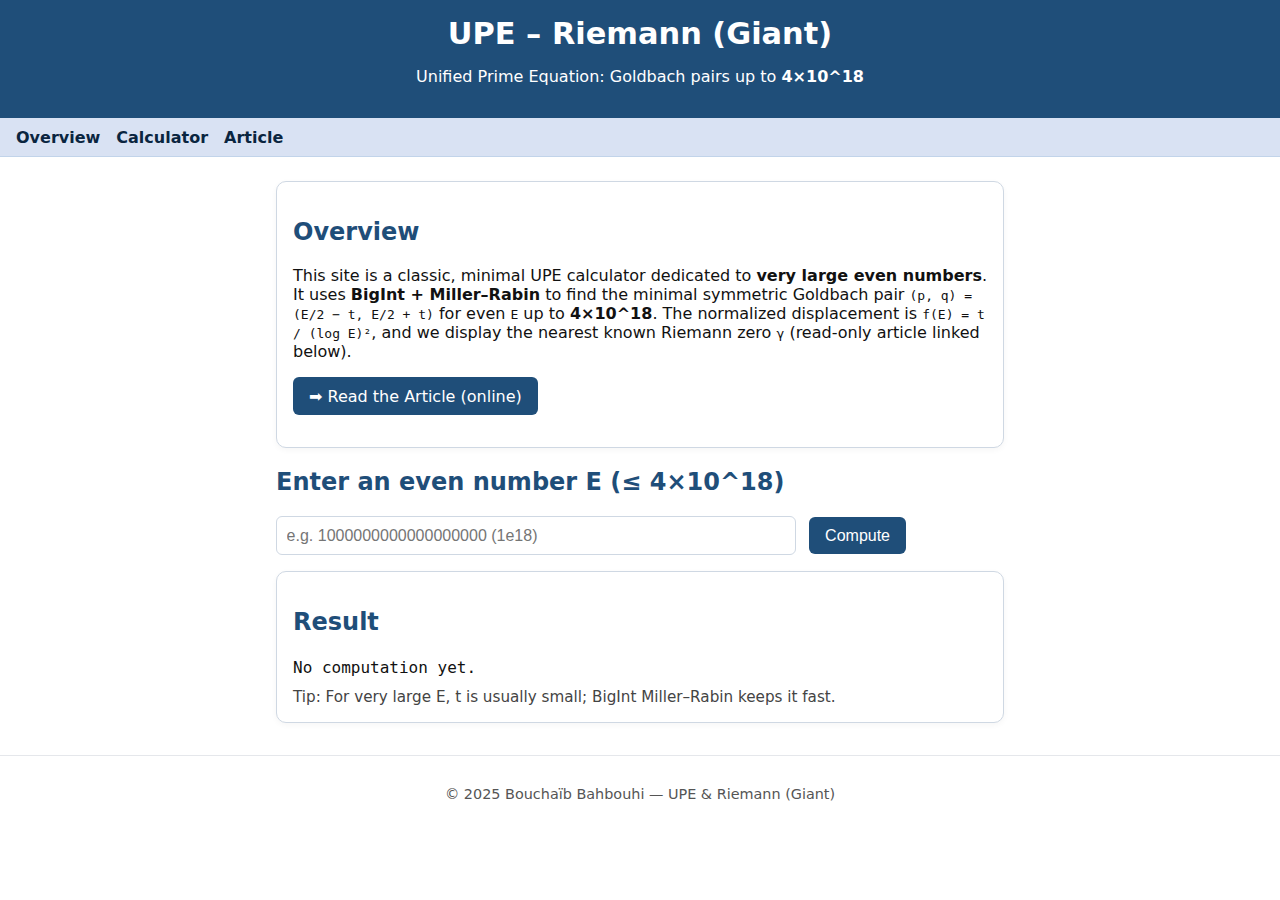
<file: index.html>
<!DOCTYPE html>
<html lang="en">
<head>
  <meta charset="UTF-8" />
  <meta name="viewport" content="width=device-width, initial-scale=1.0"/>
  <title>UPE–Riemann (Giant) — 4×10^18 Calculator</title>
  <link rel="stylesheet" href="style.css"/>
  <meta name="description" content="UPE–Riemann Giant: BigInt + Miller–Rabin calculator for Goldbach pairs up to 4×10^18, with an online read-only article.">
</head>
<body>
  <header>
    <h1>UPE – Riemann (Giant)</h1>
    <p>Unified Prime Equation: Goldbach pairs up to <strong>4×10^18</strong></p>
  </header>

  <nav>
    <a href="#overview">Overview</a>
    <a href="#calc">Calculator</a>
    <a href="article.html">Article</a>
  </nav>

  <main>
    <section id="overview" class="card">
      <h2>Overview</h2>
      <p>
        This site is a classic, minimal UPE calculator dedicated to <strong>very large even numbers</strong>.
        It uses <strong>BigInt + Miller–Rabin</strong> to find the minimal symmetric Goldbach pair
        <code>(p, q) = (E/2 − t, E/2 + t)</code> for even <code>E</code> up to <strong>4×10^18</strong>.
        The normalized displacement is <code>f(E) = t / (log E)²</code>, and we display the nearest
        known Riemann zero <code>γ</code> (read-only article linked below).
      </p>
      <p><a class="btn" href="article.html">➡ Read the Article (online)</a></p>
    </section>

    <section id="calc">
      <h2>Enter an even number E (≤ 4×10^18)</h2>
      <input type="text" id="evenInput" placeholder="e.g. 1000000000000000000 (1e18)" />
      <button onclick="computeUPE()">Compute</button>

      <div id="result" class="card">
        <h2>Result</h2>
        <div id="output">No computation yet.</div>
        <div id="note" class="note">
          Tip: For very large E, t is usually small; BigInt Miller–Rabin keeps it fast.
        </div>
      </div>
    </section>
  </main>

  <footer>
    <p>© 2025 Bouchaïb Bahbouhi — UPE &amp; Riemann (Giant)</p>
  </footer>

  <script src="script.js"></script>
</body>
</html>
</file>
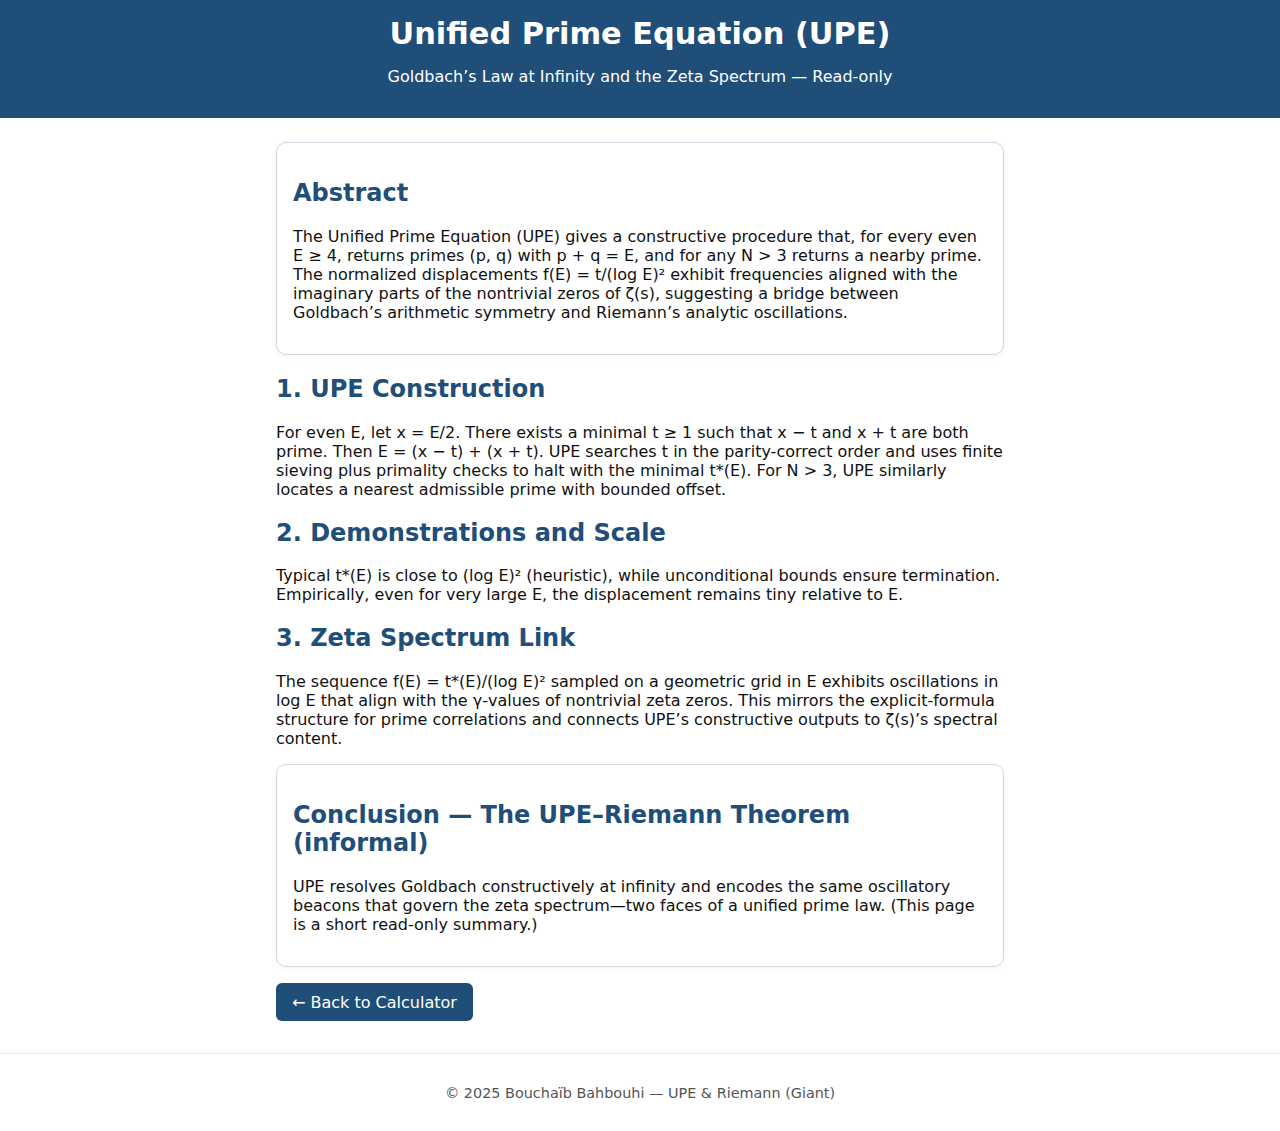
<file: article.html>
<!DOCTYPE html>
<html lang="en">
<head>
  <meta charset="UTF-8">
  <meta name="viewport" content="width=device-width, initial-scale=1.0">
  <title>Unified Prime Equation (UPE) — Article (Read-only)</title>
  <link rel="stylesheet" href="style.css">
  <meta name="description" content="Read-only article: UPE, Goldbach’s Law at Infinity, and the Zeta Spectrum (summary).">
</head>
<body>
  <header>
    <h1>Unified Prime Equation (UPE)</h1>
    <p>Goldbach’s Law at Infinity and the Zeta Spectrum — Read-only</p>
  </header>

  <main>
    <section class="card">
      <h2>Abstract</h2>
      <p>
        The Unified Prime Equation (UPE) gives a constructive procedure that, for every even E ≥ 4,
        returns primes (p, q) with p + q = E, and for any N > 3 returns a nearby prime. The normalized
        displacements f(E) = t/(log E)² exhibit frequencies aligned with the imaginary parts of the
        nontrivial zeros of ζ(s), suggesting a bridge between Goldbach’s arithmetic symmetry and
        Riemann’s analytic oscillations.
      </p>
    </section>

    <section>
      <h2>1. UPE Construction</h2>
      <p>
        For even E, let x = E/2. There exists a minimal t ≥ 1 such that x − t and x + t are both prime.
        Then E = (x − t) + (x + t). UPE searches t in the parity-correct order and uses finite sieving
        plus primality checks to halt with the minimal t*(E). For N > 3, UPE similarly locates a nearest
        admissible prime with bounded offset.
      </p>
    </section>

    <section>
      <h2>2. Demonstrations and Scale</h2>
      <p>
        Typical t*(E) is close to (log E)² (heuristic), while unconditional bounds ensure termination.
        Empirically, even for very large E, the displacement remains tiny relative to E.
      </p>
    </section>

    <section>
      <h2>3. Zeta Spectrum Link</h2>
      <p>
        The sequence f(E) = t*(E)/(log E)² sampled on a geometric grid in E exhibits oscillations in log E
        that align with the γ-values of nontrivial zeta zeros. This mirrors the explicit-formula structure
        for prime correlations and connects UPE’s constructive outputs to ζ(s)’s spectral content.
      </p>
    </section>

    <section class="card">
      <h2>Conclusion — The UPE–Riemann Theorem (informal)</h2>
      <p>
        UPE resolves Goldbach constructively at infinity and encodes the same oscillatory beacons that
        govern the zeta spectrum—two faces of a unified prime law. (This page is a short read-only summary.)
      </p>
    </section>

    <p><a class="btn" href="index.html">← Back to Calculator</a></p>
  </main>

  <footer>
    <p>© 2025 Bouchaïb Bahbouhi — UPE &amp; Riemann (Giant)</p>
  </footer>
</body>
</html>
</file>
<file: style.css>
/* UPE–Riemann (Giant) — Classic minimal styles */

:root {
  --accent: #1f4e79;
  --light: #d9e2f3;
  --ink: #111;
  --bg: #fff;
}

* { box-sizing: border-box; }

body {
  font-family: system-ui, Arial, sans-serif;
  margin: 0;
  background: var(--bg);
  color: var(--ink);
}

header {
  background: var(--accent);
  color: white;
  padding: 1rem;
  text-align: center;
}

header h1 { margin: 0; font-size: 1.9rem; }

nav {
  display: flex;
  gap: 1rem;
  padding: 0.6rem 1rem;
  background: var(--light);
  border-bottom: 1px solid #c2d4ea;
}
nav a {
  color: #0a2540;
  text-decoration: none;
  font-weight: 600;
}

main {
  max-width: 760px;
  margin: 1.5rem auto;
  padding: 0 1rem;
}

h2 { color: var(--accent); }

.card {
  border: 1px solid #cfd8e3;
  padding: 1rem;
  border-radius: 10px;
  background: #fff;
  margin-top: 1rem;
  box-shadow: 0 2px 6px rgba(0,0,0,.04);
}

input[type="text"] {
  width: 100%;
  max-width: 520px;
  padding: 0.6rem;
  font-size: 1rem;
  margin-right: 0.5rem;
  border: 1px solid #cfd8e3;
  border-radius: 6px;
}

button, .btn {
  display: inline-block;
  background: var(--accent);
  color: #fff;
  border: none;
  padding: 0.6rem 1rem;
  font-size: 1rem;
  border-radius: 6px;
  cursor: pointer;
  text-decoration: none;
}
button:hover, .btn:hover { background: #163a5c; }

#output {
  font-family: ui-monospace, SFMono-Regular, Menlo, Consolas, monospace;
  line-height: 1.5;
}

.note {
  color: #444;
  font-size: 0.95rem;
  margin-top: 0.5rem;
}
footer {
  margin-top: 2rem; padding: 1rem; text-align: center;
  border-top: 1px solid #e5e7eb; color: #555; font-size: 0.9rem;
}
</file>
